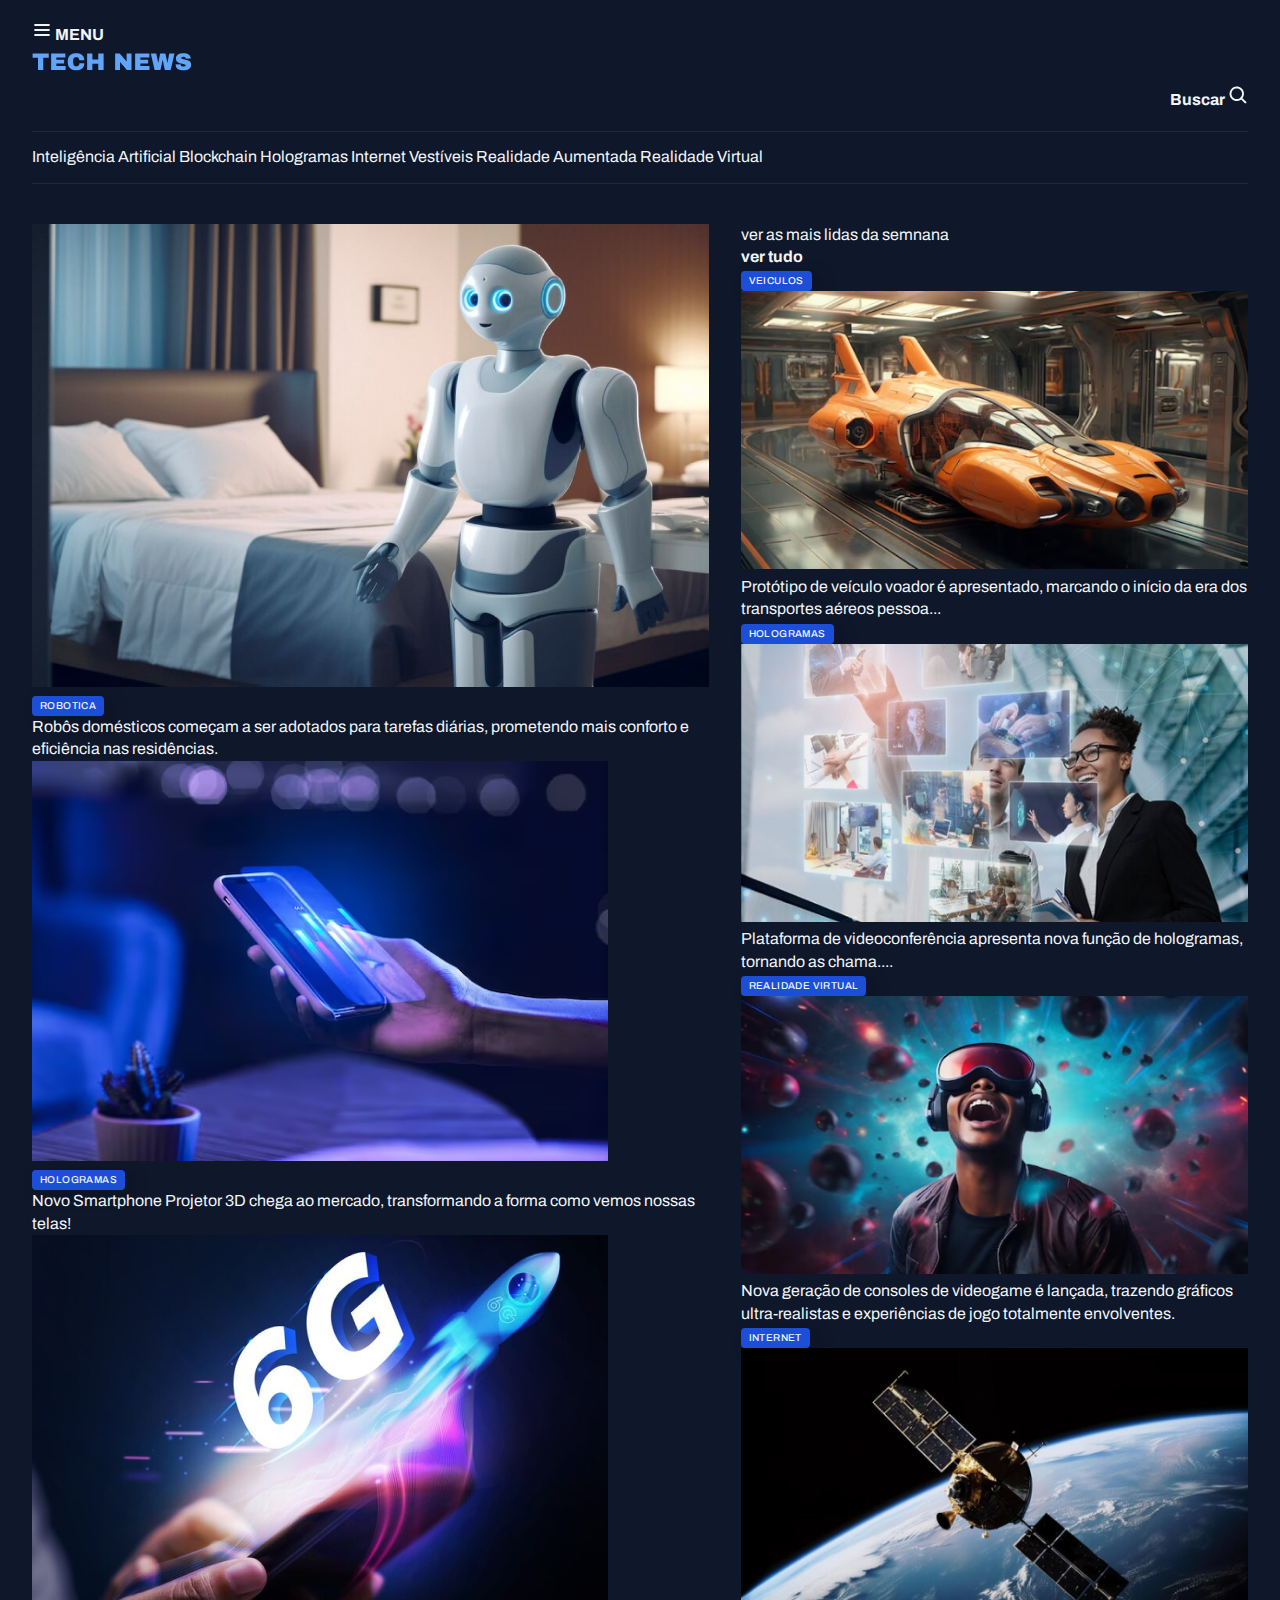
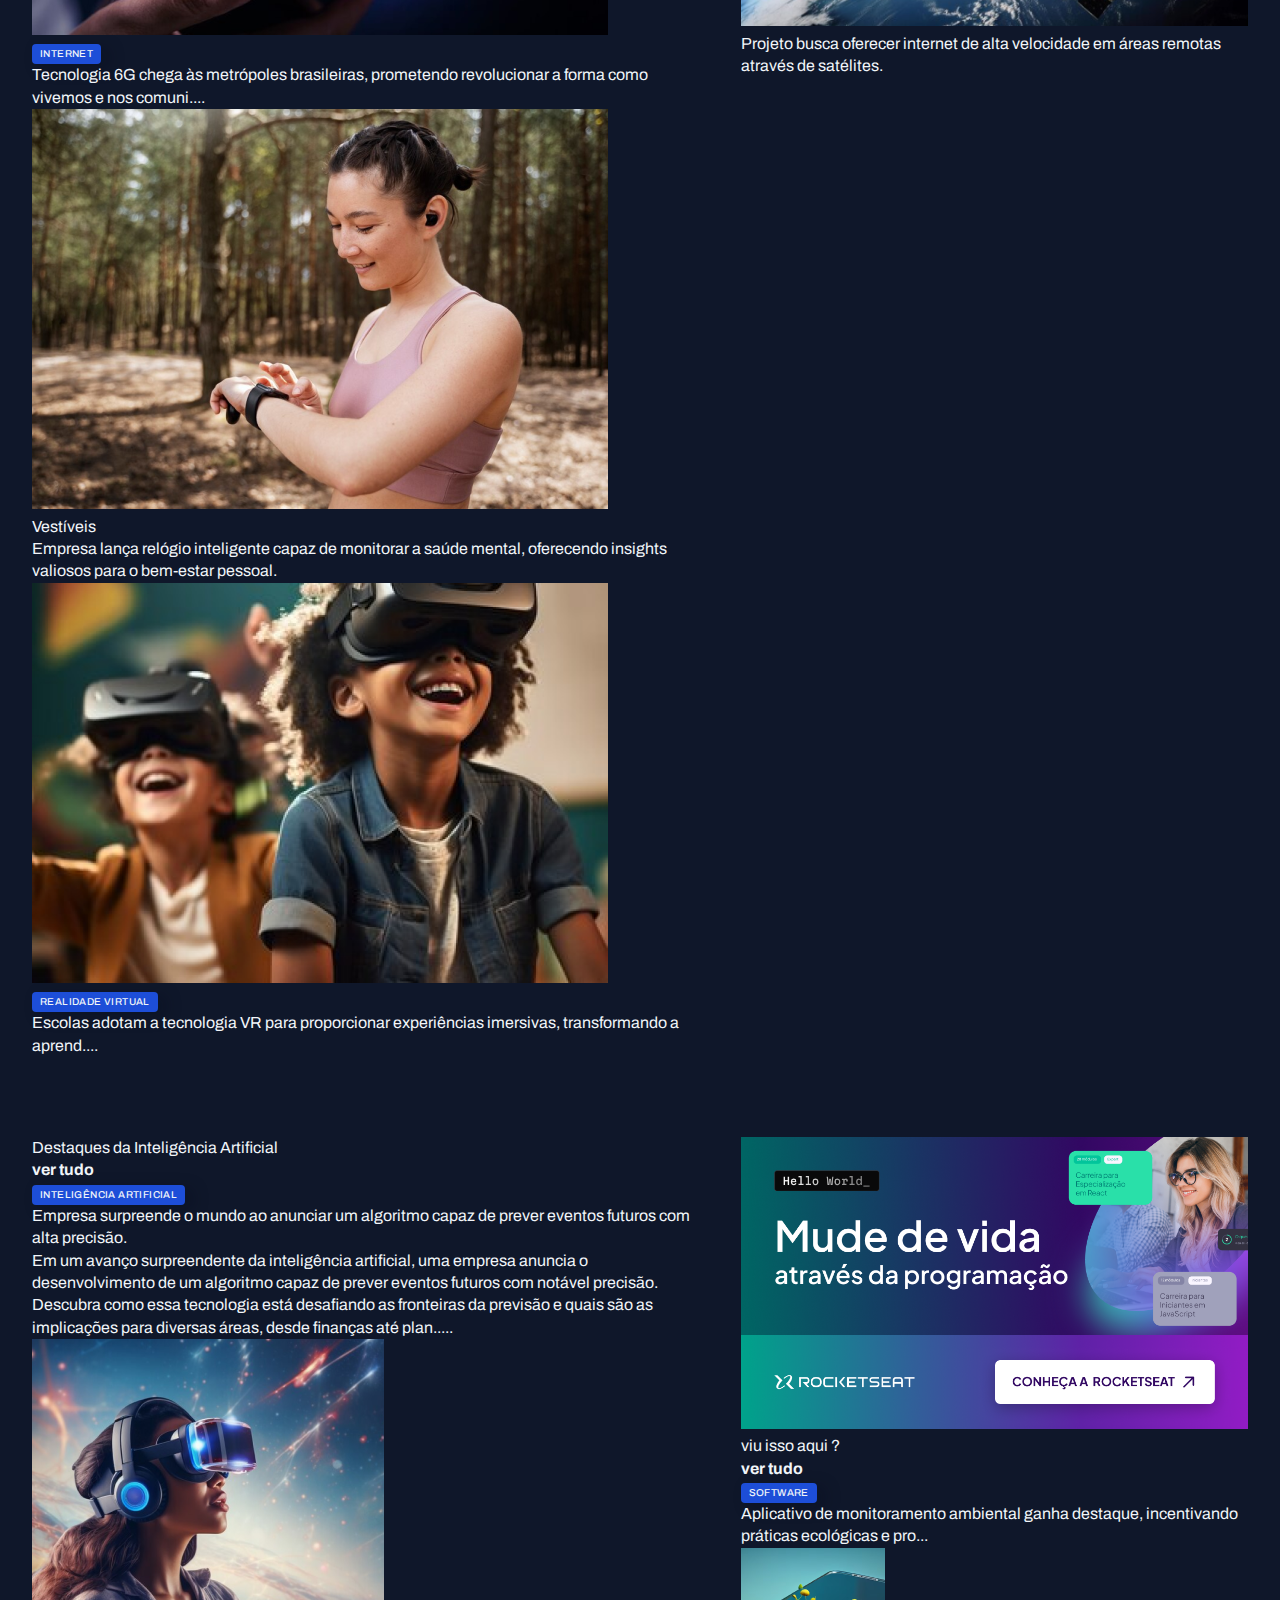
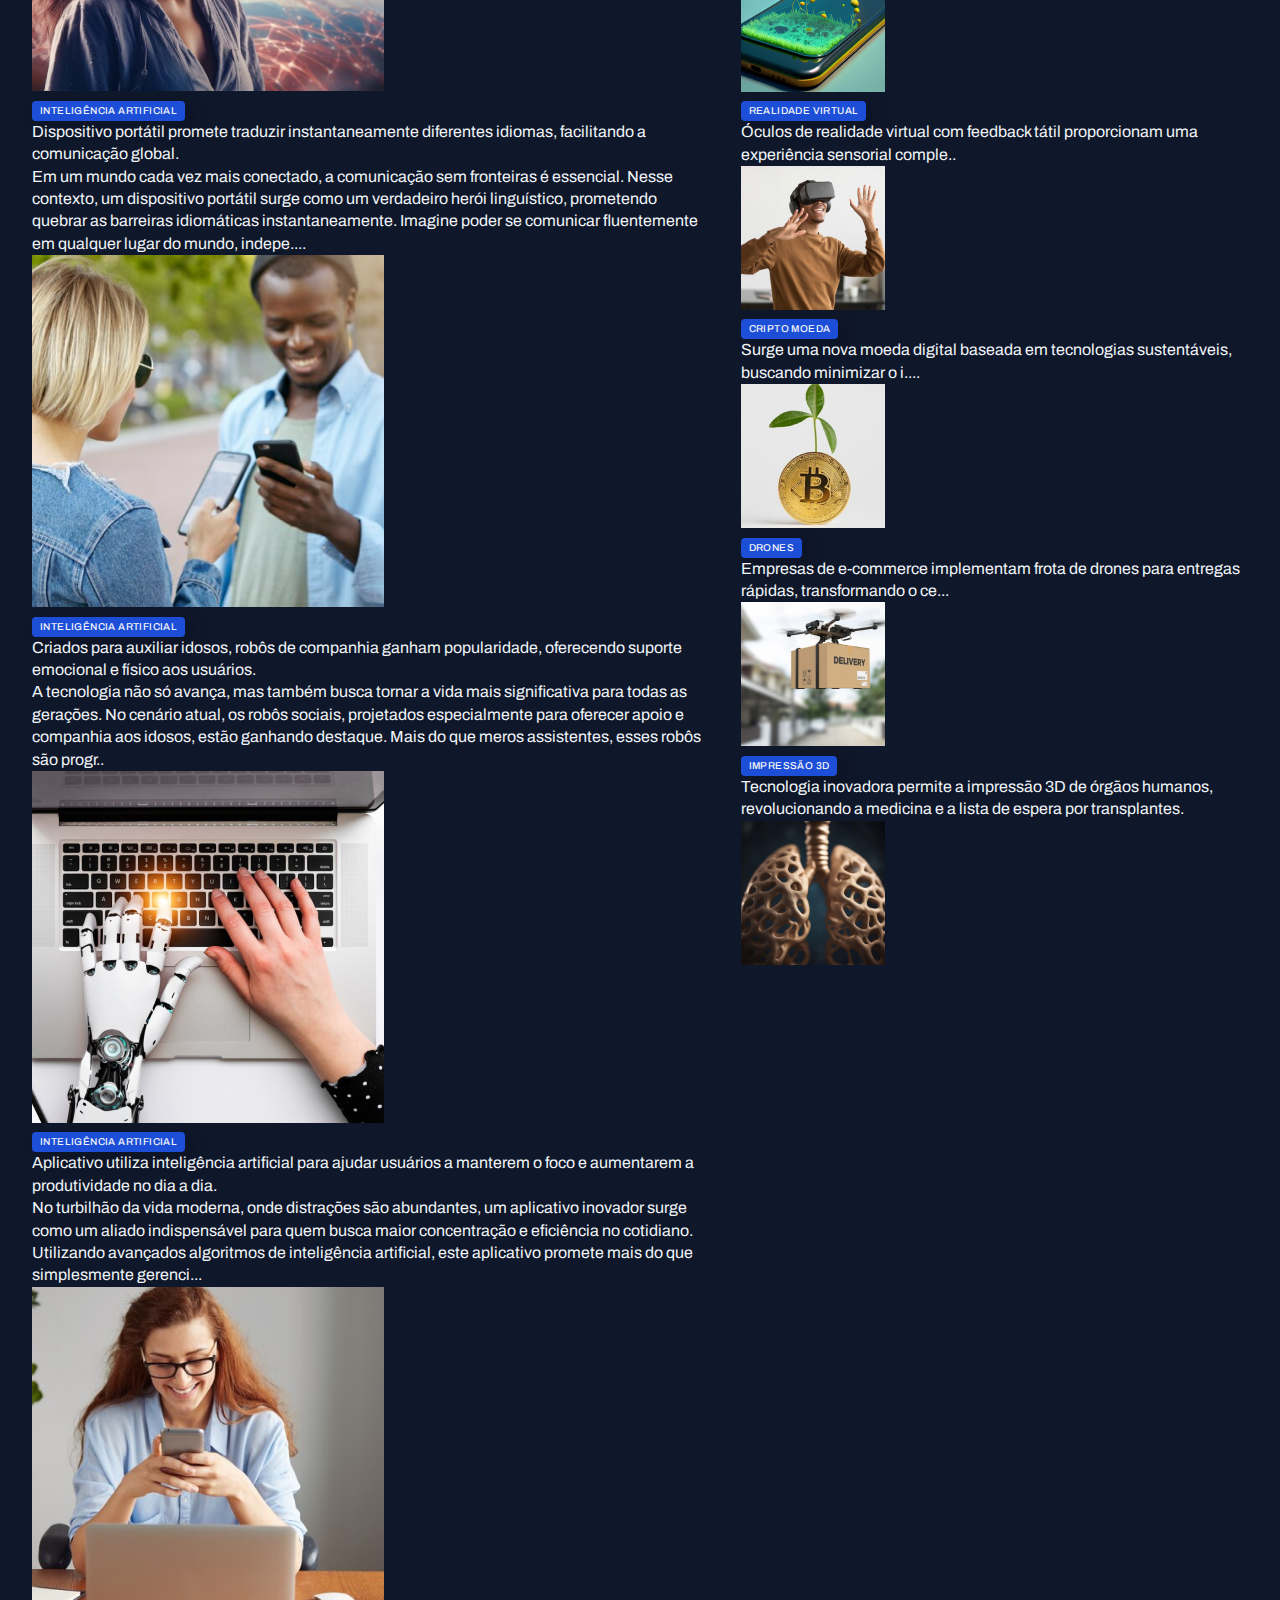
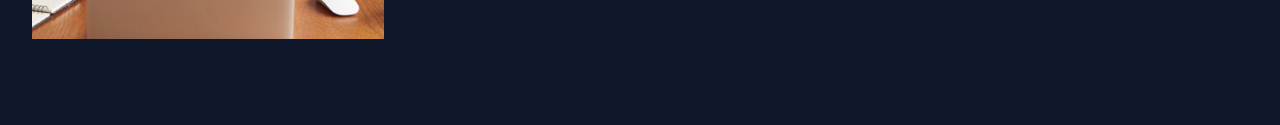
<file: index.html>
<!DOCTYPE html>
<html lang="pt-br">

<head>
    <link rel="preconnect" href="https://fonts.googleapis.com">
    <link rel="preconnect" href="https://fonts.gstatic.com" crossorigin>
    <link
        href="https://fonts.googleapis.com/css2?family=Archivo:ital,wght@0,100..900;1,100..900&family=Poppins:wght@400;600;700;800&display=swap"
        rel="stylesheet">
    <meta charset="UTF-8">
    <meta name="viewport" content="width=device-width, initial-scale=1.0">
    <title>Pagina De Noticias</title>
    <link rel="stylesheet" href="index.css">

</head>

<body>
    <header class="container">
        <nav id="primary" class="grid grid-flow">
            <div>
                <img src="assets/icons/List.svg" alt="icone de menu">
                <strong>MENU</strong>
            </div>
            <div>
                <img src="assets/image/Logo.png" alt="logotipo com nome technews">
            </div>
            <div>
                <strong>Buscar</strong>
                <img src="assets/icons/MagnifyingGlass.svg" alt="lupa de pesquisa">
            </div>
        </nav>
        <nav id="secundary" class="grid grid-flow">
            <a href="#">Inteligência Artificial</a>
            <a href="#">Blockchain</a>
            <a href="#">Hologramas</a>
            <a href="#">Internet</a>
            <a href="#">Vestíveis</a>
            <a href="#">Realidade Aumentada</a>
            <a href="#">Realidade Virtual</a>
        </nav>
    </header>
    <main class="grid container">
        <section id="featured" class=" grid grid-flow ">



            <figure class="card"> <img src="assets/image/Image 01.png"
                    alt="imagem de um robo em um quarto com cama de arrumada de fundo">
                <figcaption>
                    <span class="content-tag">
                        Robotica
                    </span>
                    <h2 class="text-2x1">Robôs domésticos começam a ser adotados para tarefas diárias, prometendo mais
                        conforto e eficiência nas residências.</h2>
                </figcaption>

            </figure>
            <div class="grid grid-columns-2 gap-16">
                <figure class="card"><img src="assets/image/Image 02.png"
                        alt="Novo Smartphone Projetor 3D chega ao mercado, transformando a forma como vemos nossas telas!">
                    <figcaption>
                        <span class="content-tag">
                            Hologramas
                        </span>
                        <h2 class="text-lg">Novo Smartphone Projetor 3D chega ao mercado, transformando a forma como
                            vemos nossas telas!</h2>
                    </figcaption>
                </figure>
                <figure class="card"><img src="assets/image/Image 03.png"
                        alt="Tecnologia 6G chega às metrópoles brasileiras, prometendo revolucionar a forma como vivemos e nos comunicamos.">
                    <figcaption>
                        <span class="content-tag">
                            Internet
                        </span>
                        <h2 class="text-lg">Tecnologia 6G chega às metrópoles brasileiras, prometendo revolucionar a
                            forma como vivemos e nos comuni....</h2>
                    </figcaption>
                </figure>
                <figure class="card"><img src="assets/image/Image 04.png"
                        alt="Empresa lança relógio inteligente capaz de monitorar a saúde mental, oferecendo insights valiosos para o bem-estar pessoal.">
                    <figcaption>
                        <span class="">
                            Vestíveis
                        </span>
                        <h2 class="text-lg">Empresa lança relógio inteligente capaz de monitorar a saúde mental,
                            oferecendo insights valiosos para o bem-estar pessoal.
                        </h2>
                    </figcaption>
                </figure>
                <figure class="card"><img src="assets/image/Image 05.png" alt="">
                    <figcaption>
                        <span class="content-tag">
                            Realidade Virtual
                        </span>
                        <h2 class="text-lg">Escolas adotam a tecnologia VR para proporcionar experiências imersivas,
                            transformando a aprend....</h2>
                    </figcaption>
                </figure>
            </div>
        </section>
        <section id="weekly">


            <header class="grid grid-flow">
                <h3>ver as mais lidas da semnana</h3>
                <a href="#" class="grid grid-flow">
                    <strong>ver tudo</strong>
                    <span> </span>
                </a>
            </header>
            <div class="grid gap-16">
                <figure>

                    <span class="content-tag">Veiculos</span>
                    <img src="assets/image/Image 06.png"
                        alt="Protótipo de veículo voador é apresentado, marcando o início da era dos transportes aéreos pessoais.">
                    <p>Protótipo de veículo voador é apresentado, marcando o início da era dos transportes aéreos
                        pessoa...</p>
                </figure>
                <figure>

                    <span class="content-tag">Hologramas</span>
                    <img src="assets/image/Image 07.png"
                        alt="Protótipo de veículo voador é apresentado, marcando o início da era dos transportes aéreos pessoais.">
                    <p>Plataforma de videoconferência apresenta nova função de hologramas, tornando as chama....</p>
                </figure>

                <figure>

                    <span class="content-tag">Realidade Virtual</span>
                    <img src="assets/image/Image 08.png"
                        alt="Nova geração de consoles de videogame é lançada, trazendo gráficos ultra-realistas e experiências de jogo totalmente envolventes.">
                    <p>Nova geração de consoles de videogame é lançada, trazendo gráficos ultra-realistas e experiências
                        de jogo totalmente envolventes.</p>
                </figure>

                <figure>

                    <span class="content-tag">Internet</span>
                    <img src="assets/image/Image 09.png"
                        alt="Protótipo de veículo voador é apresentado, marcando o início da era dos transportes aéreos pessoais.">
                    <p>Projeto busca oferecer internet de alta velocidade em áreas remotas através de satélites.</p>
                </figure>


            </div>


        </section>


        <section id="ai">
            <header class="grid grid-flow">
                <h3>Destaques da Inteligência Artificial</h3>
                <a href="#" class="grid grid-flow"></a>
                <strong>ver tudo</strong>
                <span></span>
            </header>
            <div class="grid gap32">
                <article class="grid grid-flow gap-16">
                    <div>
                        <span class="content-tag">Inteligência Artificial</span>
                        <h3 class="text-xl">
                            Empresa surpreende o mundo ao anunciar um algoritmo capaz de prever eventos futuros com alta
                            precisão.
                        </h3>
                        <p class="text-sm">

                            Em um avanço surpreendente da inteligência artificial, uma empresa anuncia o desenvolvimento
                            de um algoritmo capaz de prever eventos futuros com notável precisão. Descubra como essa
                            tecnologia está desafiando as fronteiras da previsão e quais são as implicações para
                            diversas áreas, desde finanças até plan.....
                        </p>
                    </div>
                    <div><img src="assets/image/Image 10.png" alt=""></div>


                </article>

                <article class="grid grid-flow gap-16">
                    <div>
                        <span class="content-tag">Inteligência Artificial</span>
                        <h3 class="text-xl">
                            Dispositivo portátil promete traduzir instantaneamente diferentes idiomas, facilitando a
                            comunicação global.
                        </h3>
                        <p class="text-sm">

                            Em um mundo cada vez mais conectado, a comunicação sem fronteiras é essencial. Nesse
                            contexto, um dispositivo portátil surge como um verdadeiro herói linguístico, prometendo
                            quebrar as barreiras idiomáticas instantaneamente. Imagine poder se comunicar fluentemente
                            em qualquer lugar do mundo, indepe....
                        </p>
                    </div>
                    <div><img src="assets/image/Image 11.png" alt=""></div>


                </article>
                <article class="grid grid-flow gap-16">
                    <div>
                        <span class="content-tag">Inteligência Artificial</span>
                        <h3 class="text-xl">
                            Criados para auxiliar idosos, robôs de companhia ganham popularidade, oferecendo suporte
                            emocional e físico aos usuários.
                        </h3>
                        <p class="text-sm">
                            A tecnologia não só avança, mas também busca tornar a vida mais significativa para todas as
                            gerações. No cenário atual, os robôs sociais, projetados especialmente para oferecer apoio e
                            companhia aos idosos, estão ganhando destaque. Mais do que meros assistentes, esses robôs
                            são progr..
                        </p>
                    </div>
                    <div><img src="assets/image/Image 12.png" alt=""></div>


                </article>
                <article class="grid grid-flow gap-16">
                    <div>
                        <span class="content-tag">Inteligência Artificial</span>
                        <h3 class="text-xl">
                            Aplicativo utiliza inteligência artificial para ajudar usuários a manterem o foco e
                            aumentarem a produtividade no dia a dia.

                        </h3>
                        <p class="text-sm">
                            No turbilhão da vida moderna, onde distrações são abundantes, um aplicativo inovador surge
                            como um aliado indispensável para quem busca maior concentração e eficiência no cotidiano.
                            Utilizando avançados algoritmos de inteligência artificial, este aplicativo promete mais do
                            que simplesmente gerenci...
                        </p>
                    </div>
                    <div><img src="assets/image/Image 13.png" alt=""></div>


                </article>

            </div>
        </section>
        

            <aside>

                <div id="ads">
                    <img src="assets/image/Ads.png" alt="">
                </div>
        
        <section id="more">
            <header class="grid grid-flow">
                <h3>viu isso aqui ?</h3>
                <a href="#" class="grid grid-flow"></a>
                <strong>ver tudo</strong>
                <span></span>
            </header>


        
        <div class="grid gap32">
            <article class="grid grid-flow gap-16">
                <div>
                    <span class="content-tag">Software</span>
                    <h3 class="text-xl">
                        Aplicativo de monitoramento ambiental ganha destaque, incentivando práticas ecológicas e pro...

                    </h3>

                </div>
                <div><img src="assets/image/Image 14.png" alt=""></div>


            </article>
            <article class=" grid grid-flow gap-16">
                <div>
                    <span class="content-tag">Realidade Virtual</span>
                    <h3 class="text-xl">
                        Óculos de realidade virtual com feedback tátil proporcionam uma experiência sensorial comple..

                    </h3>

                </div>
                <div><img src="assets/image/Image 15.png" alt=""></div>


            </article>
            <article class="grid grid-flow gap-16">
                <div>
                    <span class="content-tag">Cripto Moeda</span>
                    <h3 class="text-xl">
                        Surge uma nova moeda digital baseada em tecnologias sustentáveis, buscando minimizar o i....

                    </h3>

                </div>
                <div><img src="assets/image/Image 16.png" alt=""></div>


            </article>
            <article class="grid grid-flow gap-16">
                <div>
                    <span class="content-tag">DRONES</span>
                    <h3 class="text-xl">
                        Empresas de e-commerce implementam frota de drones para entregas rápidas, transformando o ce...

                    </h3>

                </div>
                <div><img src="assets/image/Image 17.png" alt=""></div>


            </article>
            <article class="grid grid-flow gap-16">
                <div>
                    <span class="content-tag">Impressão 3D</span>
                    <h3 class="text-xl">
                        Tecnologia inovadora permite a impressão 3D de órgãos humanos, revolucionando a medicina e a
                        lista de espera por transplantes.

                    </h3>

                </div>
                <div><img src="assets/image/Image 18.png" alt=""></div>


            </article>

        </div>
    </section>
        </section>
        </aside>
    </main>
</body>

</html>
</file>
<file: index.css>
@import url(global.css);
@import url(header.css);
</file>
